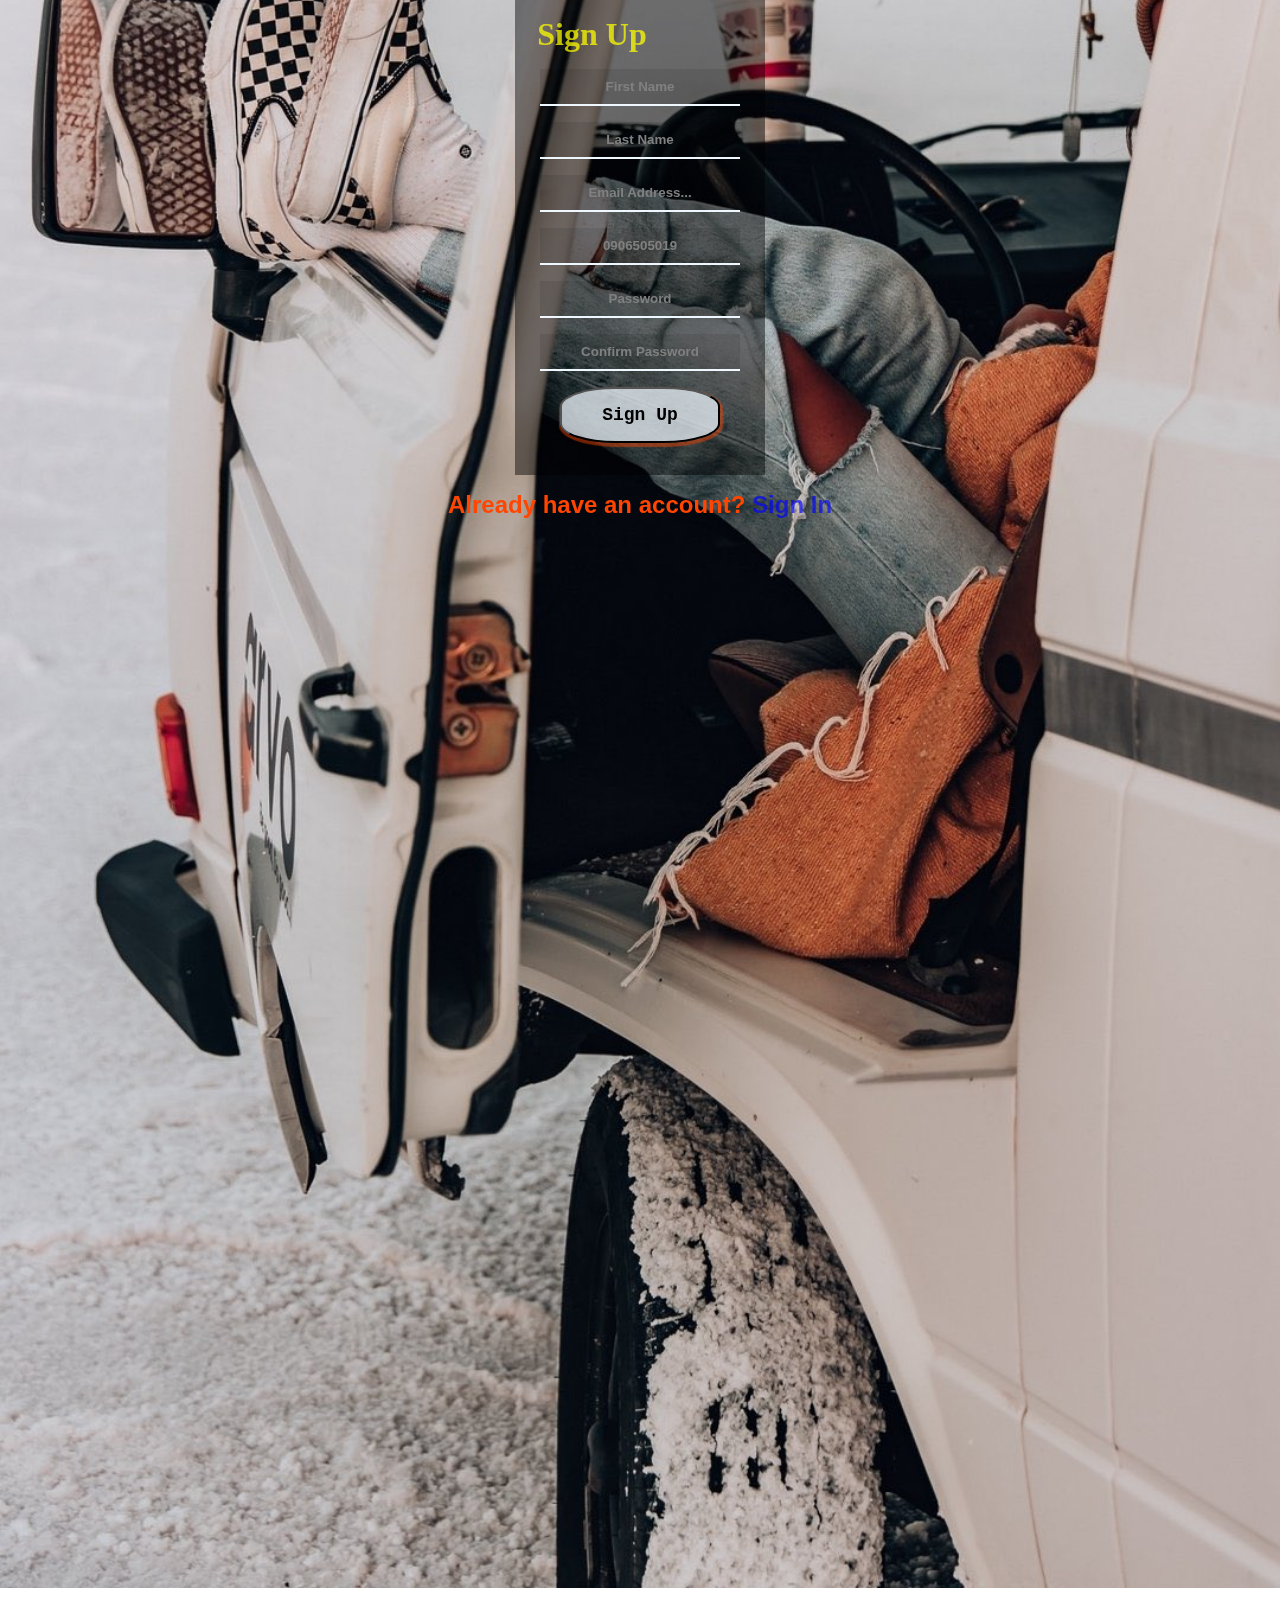
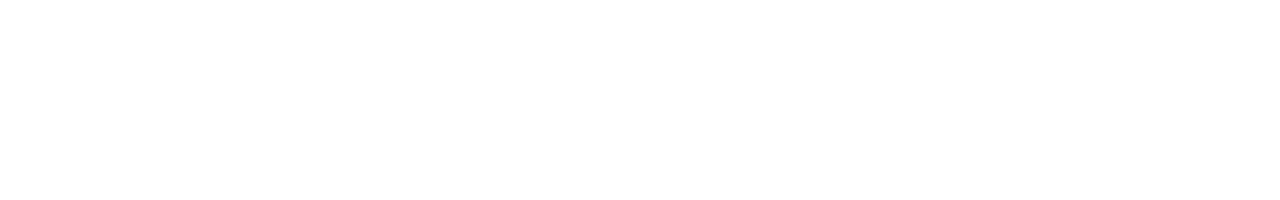
<file: index.html>
<!DOCTYPE html>
<html lang="en">
<head>
    <meta charset="UTF-8">
    <meta name="viewport" content="width=device-width, initial-scale=1.0">
    <title>Sot O. Aby Design</title>
    <link rel="stylesheet" href="style.css">
    <link rel="shortcut icon" href="favicon.png" type="image/x-icon">
</head>
<body>
    <section class="container">
        <nav class="sign-up">
            <h1 class="style">Sign Up</h1>
            <form method="get" class="form">
                <label for="first name"></label>
                <p><input type="text" name="first name" id="first name" placeholder="First Name" autocomplete="on" required autofocus></p>
                <label for="last name"></label>
                <p><input type="text" name="last name" id="last name" placeholder="Last Name" autocomplete="on" required></p>
                <label for="email"></label>
                <p><input type="email" name="email" id="email" placeholder="Email Address..." autocomplete="on" required></p>
                <label for="phone"></label>
                <p><input type="tel" name="phone" id="phone" placeholder="0906505019" pattern="[0-9]{3}[0-9]{3}[0-9]{4}" autocomplete="on" required></p>
                <label for="password"></label>
                <p><input type="password" name="password" id="password" placeholder="Password" autocomplete="on" required></p>
                <label for="confirm password"></label>
                <p><input type="password" name="password" id="confirm password" placeholder="Confirm Password" autocomplete="on" required></p>
                <button type="submit" formaction="welcome.html" class="button">Sign Up</button>
            </form>
        </nav>
        <p class="aside">Already have an account? <a href="confirm.html">Sign In</a></p>
    </section>
</body>
</html>
</file>
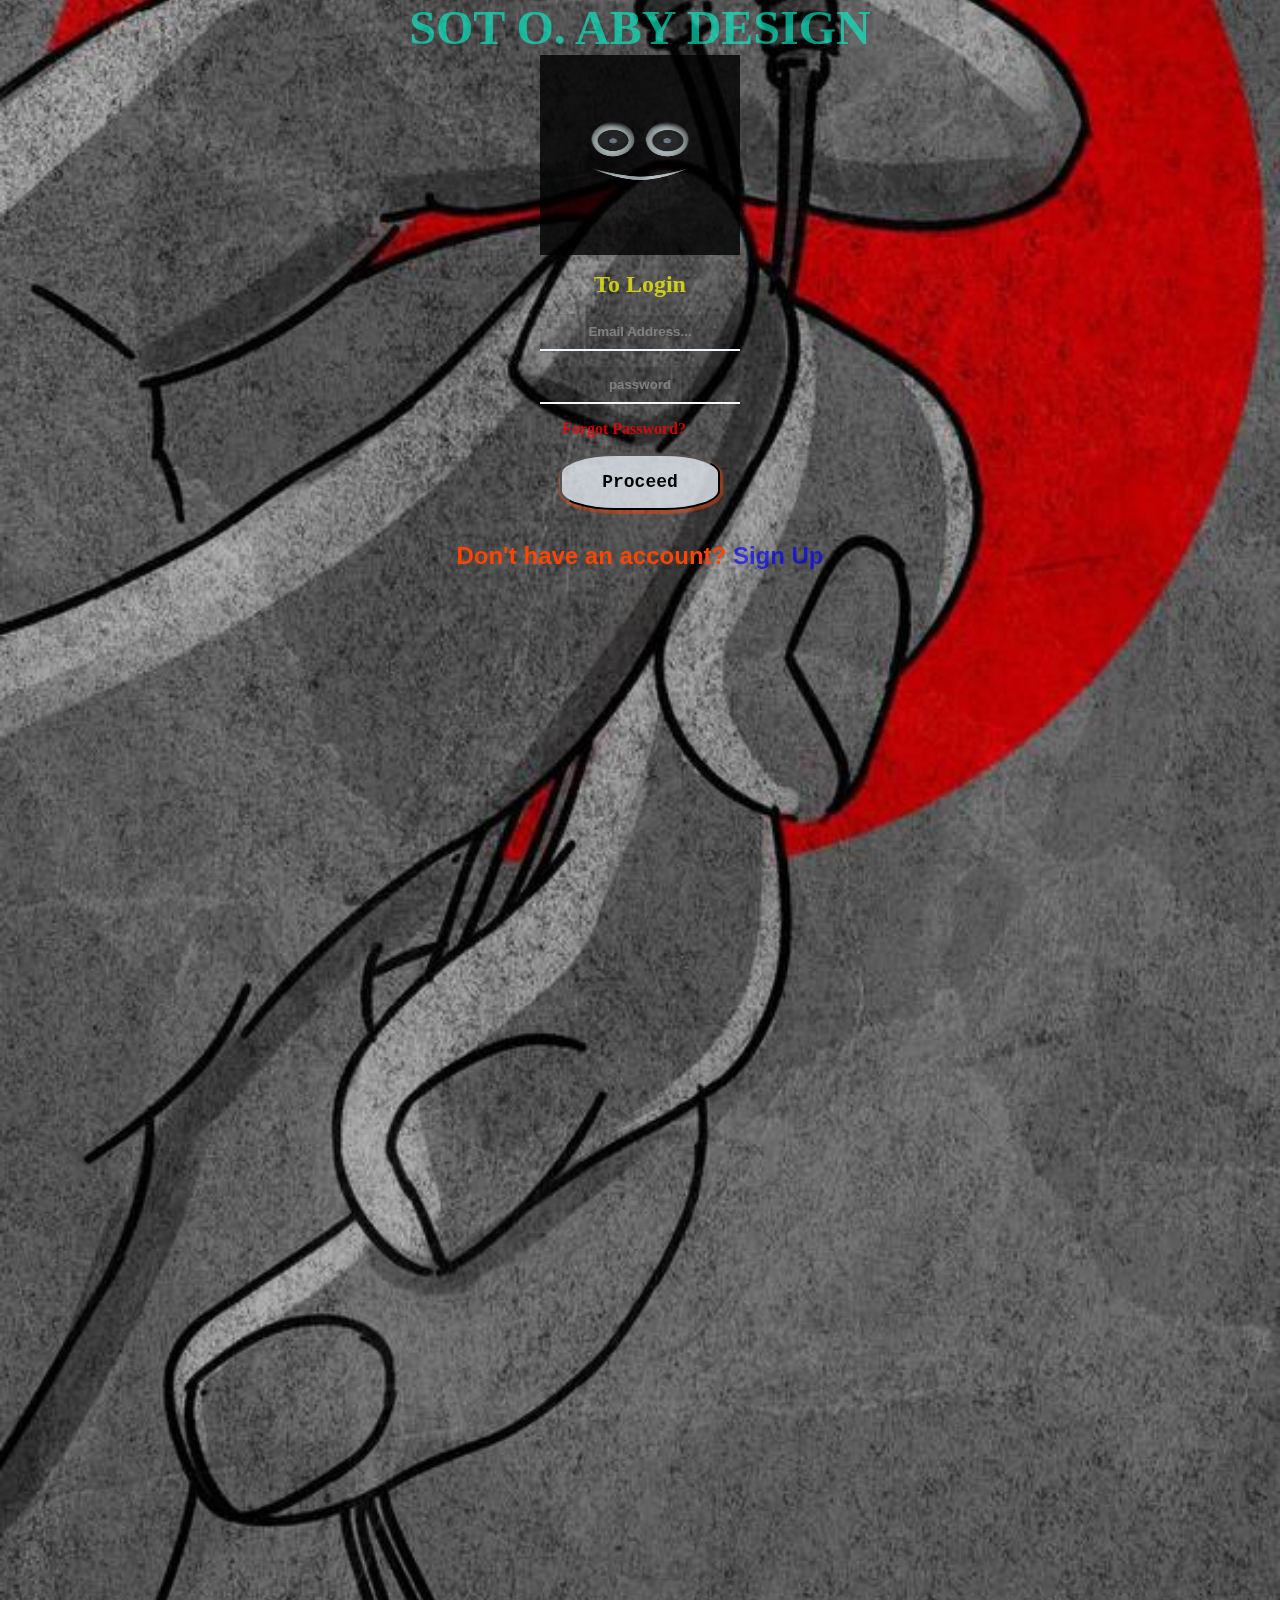
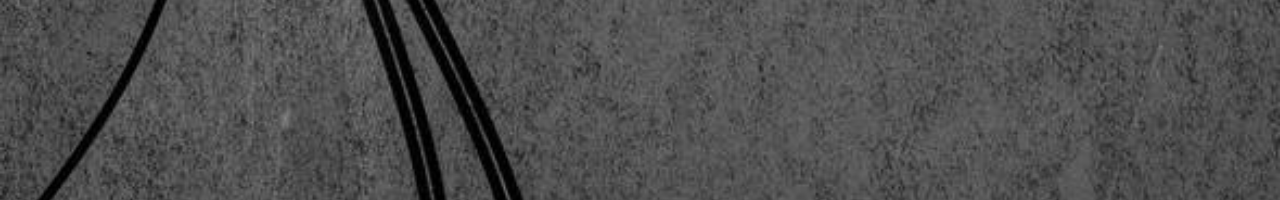
<file: confirm.html>
<!DOCTYPE html>
<html lang="en">
<head>
    <meta charset="UTF-8">
    <meta name="viewport" content="width=device-width, initial-scale=1.0">
    <title>Confirm your login</title>
    <link rel="stylesheet" href="style.css">
    <link rel="shortcut icon" href="favicon.png" type="image/x-icon">
</head>
<body class="body">
        <section class="container">
            <h1 class="color">SOT O. ABY DESIGN</h1>
            <div><img src="happy.jpg" height="200" width="200" alt="image of a happy face" title="Happy!" loading="lazy"></div>
            <p class="login">To Login</p>
            <form class="To_submit" method="get">
            <label for="email"></label>
            <p><input type="email" name="email" id="email" placeholder="Email Address..." autocomplete="on" required autofocus></p>
            <label for="password"></label>
            <p><input type="password" name="password" id="password" placeholder="password" autocomplete="on" required></p>
            <p class="forgot"><a href="">Forgot Password?</a></p>
            <button type="submit" formaction="style.html" class="button">Proceed</button>
            </form>
            <p class="aside">Don&apos;t have an account? <a href="index.html">Sign Up</a></p>
        </section>
    </div>
</body>
</html>
</file>
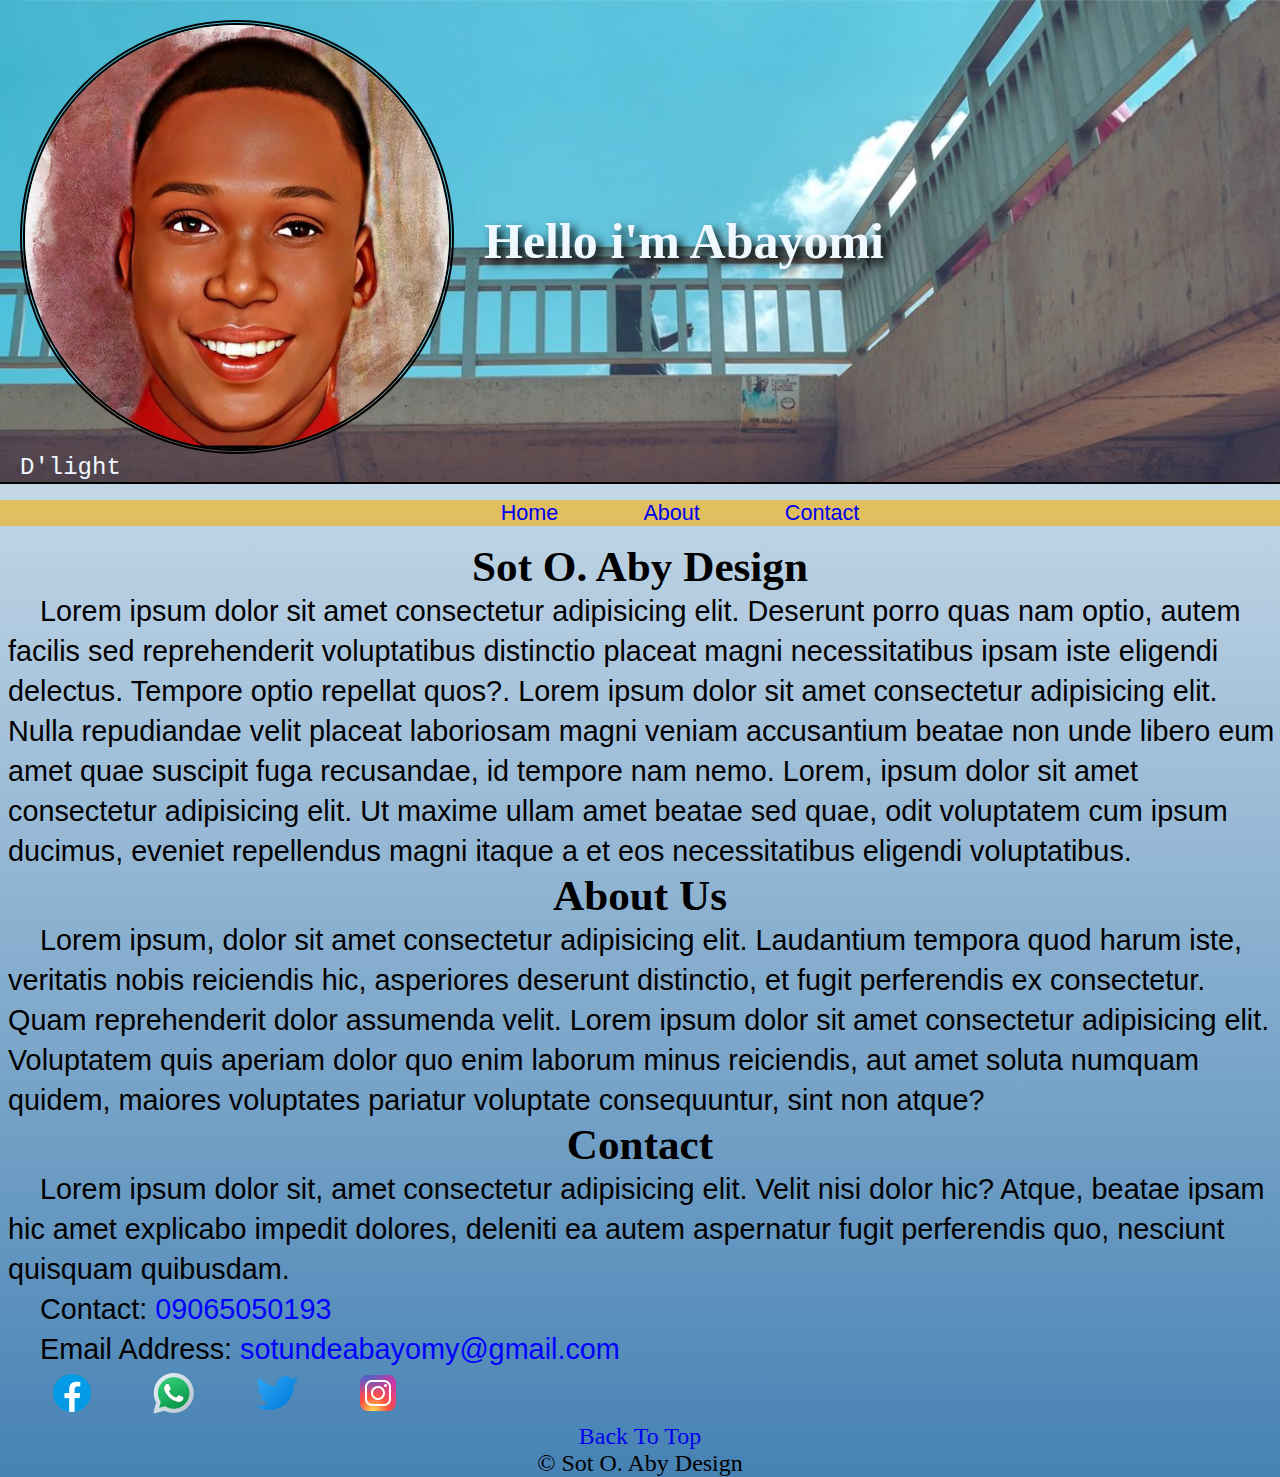
<file: style.html>
<!DOCTYPE html>
<html lang="en">
<head>
   <meta charset="UTF-8">
   <meta name="author" content="Sotunde Abayomi">
   <meta name="description" content="Hi, my name is Sotunde Abayomi">
   <meta name="viewpoint" content="width=device-width initial-scale=1.0">
   <title>MY DESIGN</title>
   <link rel="icon" href="favicon.png" type="image/x-icon">
   <link rel="stylesheet" href="main.css">
</head>
<body>
   <div class="container">
      <section class="hero">
        <figure class="pic-edit">
          <img src="mypic.jpg" width="200" height="200" alt="My pic on screen" title="My profile picture" loading="lazy">
          <figcaption class="offscreen">D&apos;light</figcaption>
        </figure>
       <h1 class="h1">
         <span class="nowrap">Hello</span>
         <span class="nowrap">i&apos;m Abayomi</span>
       </h1>
      </section>
   </div>

   <section class="main">
      <nav class="main-nav">
         <ul class="unorder">
            <li><a href="#home">Home</a></li>
            <li><a href="#about">About</a></li>
            <li><a href="#contact">Contact</a></li>
         </ul>
      </nav>
   </section>

   <section id="home">
      <h2 class="design">Sot O. Aby Design</h2>
   <p>Lorem ipsum dolor sit amet consectetur adipisicing elit. Deserunt porro quas nam optio, autem facilis sed reprehenderit voluptatibus distinctio placeat magni necessitatibus ipsam iste eligendi delectus. Tempore optio repellat quos?.
   Lorem ipsum dolor sit amet consectetur adipisicing elit. Nulla repudiandae velit placeat laboriosam magni veniam accusantium beatae non unde libero eum amet quae suscipit fuga recusandae, id tempore nam nemo.
   Lorem, ipsum dolor sit amet consectetur adipisicing elit. Ut maxime ullam amet beatae sed quae, odit voluptatem cum ipsum ducimus, eveniet repellendus magni itaque a et eos necessitatibus eligendi voluptatibus.</p>
   </section>

   <section id="about">
      <h2 class="design">About Us</h2>
      <p>Lorem ipsum, dolor sit amet consectetur adipisicing elit. Laudantium tempora quod harum iste, veritatis nobis reiciendis hic, asperiores deserunt distinctio, et fugit perferendis ex consectetur. Quam reprehenderit dolor assumenda velit. Lorem ipsum dolor sit amet consectetur adipisicing elit. Voluptatem quis aperiam dolor quo enim laborum minus reiciendis, aut amet soluta numquam quidem, maiores voluptates pariatur voluptate consequuntur, sint non atque?
      </p>
   </section>

   <section id="contact">
      <h2 class="design">Contact</h2>
      <p>Lorem ipsum dolor sit, amet consectetur adipisicing elit. Velit nisi dolor hic? Atque, beatae ipsam hic amet explicabo impedit dolores, deleniti ea autem aspernatur fugit perferendis quo, nesciunt quisquam quibusdam.</p>
      <p>Contact: <a href="tel+2349065050193">09065050193</a></p>
      <p>Email Address: <a href="mailto:sotundeabayomy@gmail.com">sotundeabayomy@gmail.com</a></p>
   </section>

   <footer>
      <div class="image"><img src="icons8-facebook-48.png" alt="facebook"></div>
      <div class="image"><img src="icons8-whatsapp-48.png" alt="whatsapp"></div>
      <div class="image"><img src="icons8-twitter-48.png" alt="twitter"></div>
      <div class="image"><img src="icons8-instagram-48.png" alt="instagram"></div>
      <div class="to_top"><a href="#">Back To Top</a></div>
      <div class="copy">&copy; Sot O. Aby Design</div>
   </footer>
</body>
</html>
</file>
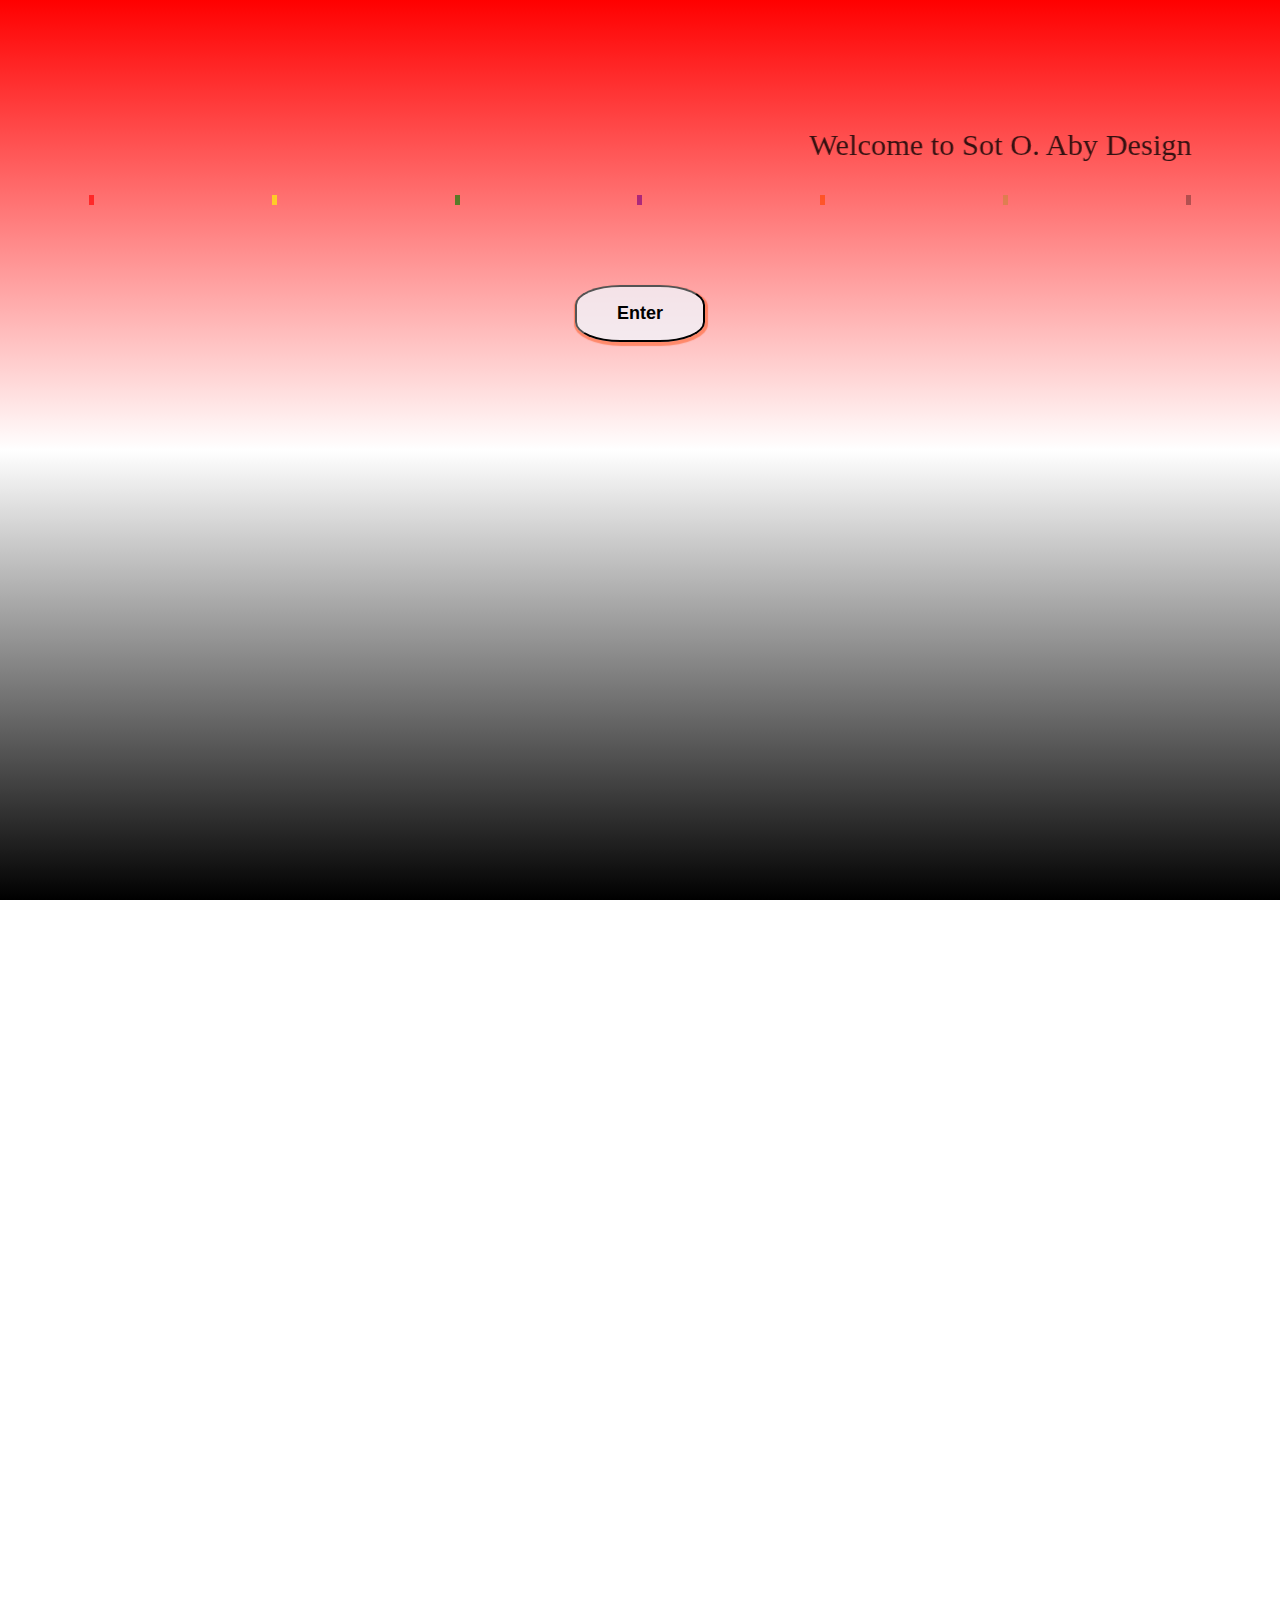
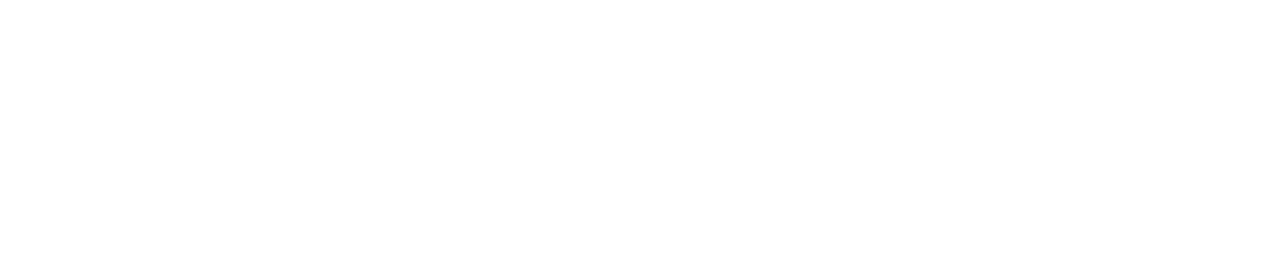
<file: welcome.html>
<!DOCTYPE html>
<html lang="en">
<head>
    <meta charset="UTF-8">
    <meta name="viewport" content="width=device-width, initial-scale=1.0">
    <title>Welcome to Sot O. Aby Design</title>
    <link rel="stylesheet" href="style.css">
    <link rel="shortcut icon" href="favicon.png" type="image/x-icon">
</head>
<body class="body_class">
    <div class="welcome">
        <marquee behavior="alternate" scrollamount="7">Welcome to Sot O. Aby Design</marquee>
    </div>
    <div class="animatedLines">
        <div class="Lines"></div>
        <div class="Lines"></div>
        <div class="Lines"></div>
        <div class="Lines"></div>
        <div class="Lines"></div>
        <div class="Lines"></div>
        <div class="Lines"></div>
    </div>
        <form method="get" class="enter">
            <button type="submit" class="button_new" formaction="style.html">Enter</button>
        </form>
</body>
</html>
</file>
<file: style.css>
/* STYLE HTML */
/* start reset */
* {
    padding: 0;
    margin: 0;
    box-sizing: border-box;
}
/* end reset */
body {
    font-size: 1.5rem;
    font-family: monospace;
    min-height: 200vh;
    background-image: url('style.jpg');
    background-size: cover;
    background-repeat: no-repeat;
    background-position: center;
    background-attachment: fixed;
}

.container {
    text-align: center;
    width: 100%;
    height: auto;
    position: fixed;
}

.sign-up {
    width: 250px;
    height: auto;
    padding: 1rem;
    margin-top: 70px;
    margin-left: 90px;
    margin: 0 auto;
    background-color: hsla(0, 0%, 0%, 0.459);
    
}

.style {
    font-size: 2rem;
    font-family: 'Times New Roman', Times, serif;
    padding: 0rem 6rem 0rem 0rem;
    color: hsla(60, 100%, 50%, 0.733);
    white-space: nowrap;
}

.form {
    margin: 0;
    padding: auto;
}

p {
   padding: auto;
   margin-top: 1rem; 
}

input {
    width: 200px;
    text-align: center;
    font-weight: 800;
    padding: 10px 0;
    background-color: hsla(0, 0%, 0%, 0.096);
    color: white;
    border-color: aliceblue;
    border-top: 2px;
    border-right: 0;
    border-left: 0;
    transition: border 5s;
    outline: none;
}

:placeholder-shown:hover {
    background-color: hsla(208, 100%, 97%, 0.692);
}

::-webkit-input-placeholder {
    color: grey;
}

.button {
    margin: 1rem 0 1rem 0;
    padding: 1rem 2.5rem;
    background-origin: padding-box;
    border-radius: 35%;
    box-shadow: 1px 2px 1px 2px hsla(16, 100%, 50%, 0.452);
    background-color: hsla(208, 100%, 97%, 0.74);
    font-weight: 800;
    font-size: large;
    font-family: 'Courier New', Courier, monospace;
}

.button:hover {
    background-color: hsla(180, 100%, 50%, 0.548);
}

.aside {
    font-family: Arial, Helvetica, sans-serif;
    font-weight: 700;
    color: orangered;
}

.aside a {
    text-decoration: none;
    color: hsla(240, 100%, 50%, 0.664);
    cursor: pointer;
}

.aside a:visited {
    color: hsla(0, 100%, 50%, 0.466);
}

.aside a:hover {
    color:hsla(60, 100%, 50%, 0.507)
}

.aside a:active {
    color: hsla(60, 100%, 50%, 0.534);
}

 /* CONFIRM HTML*/
/* start reset */
* {
    padding: 0;
    margin: 0;
    box-sizing: border-box;
}

img {
    display: block;
}
/* end reset */
.body {
    font-size: 1.5rem;
    font-family: Georgia, 'Times New Roman', Times, serif;
    min-height: 200vh;
    background-image: url('music.jpg');
    background-repeat: no-repeat;
    background-size: cover;
    background-position: center;
    background-clip: border-box;
    background-attachment: fixed;
}

.color {
    color: rgba(0, 255, 213, 0.603);
}

div {
    display: flex;
    justify-content: center;
    margin: auto;
    opacity: 0.8;
}

.login {
    color: hsla(60, 100%, 50%, 0.719);
    font-weight: 800;
    font-family: Cambria, Cochin, Georgia, Times, 'Times New Roman', serif;
}

.forgot {
    font-size: 1rem;
    margin-right: 2rem;
    font-weight: 600;
}

.forgot a {
    color: hsla(240, 100%, 50%, 0.795);
    text-decoration: none;
    cursor: pointer;
}

.forgot a:visited {
    color: hsla(0, 100%, 50%, 0.63);
}

.forgot a:hover {
    color: hsla(60, 100%, 50%, 0.473);
}

.forgot a:active {
    color: aliceblue;
}

/*  WELCOME HTML */
/* start reset */
* {
    padding: 0;
    margin: 0;
    box-sizing: border-box;
}

.body_class {
    font-size: 1.9rem;
    font-family: fantasy;
    background-image: linear-gradient(to top, black, white, red);
}

.welcome {
    margin-top: 4rem;
    margin-left: 2rem;
    margin-right: 2rem;
    text-align: center;  
    padding-top: 4rem;
}

.welcome > marquee {
    text-shadow: 1px 2px 1px 2px aliceblue;
}

.animatedLines {
    display: flex;
    justify-content: center;
    padding-top: 2rem;
}

.animatedLines .Lines:nth-child(1) {
    animation-delay: .1s;
    background-color: red;
}

.animatedLines .Lines:nth-child(2) {
    animation-delay: .2s;
    background-color: yellow;
}

.animatedLines .Lines:nth-child(3) {
    animation-delay: .3s;
    background-color: green;
}

.animatedLines .Lines:nth-child(4) {
    animation-delay: .4s;
    background-color: purple;
}

.animatedLines .Lines:nth-child(5) {
    animation-delay: .3s;
    background-color: orangered;
}

.animatedLines .Lines:nth-child(6) {
    animation-delay: .2s;
    background-color: peru;
}

.animatedLines .Lines:nth-child(7) {
    animation-delay: .1s;
    background-color: hsla(0, 0%, 0%, 0.459);
}

.animatedLines .Lines {
    list-style: none;
    width: 5px;
    height: 10px;
    animation: animatedBars .5s infinite alternate;
}

@keyframes animatedBars {
    0% {
        transform: scaleY(1);
    }

    25% {
        transform: scaleY(1);
    }

    50% {
        transform: scaleY(1);
    }

    100% {
        transform: scaleY(6);
    }
}

.button_new {
    margin: 1rem 0 1rem 0;
    padding: 1rem 2.5rem;
    background-origin: padding-box;
    border-radius: 35%;
    box-shadow: 1px 2px 1px 2px hsla(16, 100%, 50%, 0.452);
    background-color: hsla(208, 100%, 97%, 0.74);
    font-weight: 800;
    font-size: large; 

    display: flex;
    justify-content: center;
    margin: auto;
    margin-top: 5rem;
}

.button_new:hover {
    background-color: hsla(54, 94%, 49%, 0.74);
}
</file>
<file: main.css>
/* begin reset */
* {
    padding: 0;
    margin: 0;
    box-sizing: border-box; 
}

img {
    display: block;
}
/* end reset */

/* utility classes */
.nowrap {
    white-space: nowrap;
}
.offscreen {
    position: absolute;
    /* left: -10000; */
}
/* end utility */
body {
    font-size: 1.5rem;
    font-family: 'Times New Roman', Times, serif;
    min-height: 100vh;
    background-image: linear-gradient(to top, steelblue,white);
}

.container {
    background-color: antiquewhite;
    background-image: url("world.jpg");
    background-repeat: no-repeat;
    text-emphasis-position: top;
    background-size: cover;
}

.hero {
    border-bottom: 2px solid black;
    padding: 20px;
    display: flex;
    justify-content: flex-start;
    align-items: center;
    gap: 30px;
}

.h1 {
    font-size: 50px;
    color: aliceblue;
    text-shadow: 5px 5px 10px black;
}

.pic-edit {
    width: 35%;
    margin-bottom: 0.5rem;
    color: aliceblue;
    font-family: 'Courier New', Courier, monospace;
}

.pic-edit img {
    width: 100%;
    height: auto;
    min-width: 100px;
    border: 5px double black;
    border-radius: 50%;
}
/* section 2 */
.main {
    font-size: large;
    font-family: 'Lucida Sans', 'Lucida Sans Regular', 'Lucida Grande', 'Lucida Sans Unicode', Geneva, Verdana, sans-serif;
    background-color: rgba(245, 177, 7, 0.603);
}

.main-nav {
    padding: 2 0 rem;
    margin: 0px;
    text-align: center;
}

.unorder {
    list-style-type: none;
    margin: 1rem auto;
    padding: 0%;
}

.unorder li {
    display: inline-block;
    font-size: larger;
    padding-left: 5rem;
}

.unorder li a {
    text-decoration: none;
    cursor: pointer;
}

.unorder li a:visited {
    color: red;
}

.unorder li a:hover {
    color: teal;
    text-decoration: underline;
}

.unorder li a:active {
    color: aliceblue;
    text-decoration: underline;
}

#home {
  font-size: 1.8rem;
  font-family: Arial, Helvetica, sans-serif;  
}

.design {
    text-align: center;
    font-family: 'Times New Roman', Times, serif;
}

p {
    margin-left: 0.5rem;
    text-indent: 2rem;
    line-height: 2.5rem;
}

#about {
    font-size: 1.8rem;
    font-family: Arial, Helvetica, sans-serif;
}

#contact {
    font-size: 1.8rem;
    font-family: Arial, Helvetica, sans-serif;
}

p > a {
    text-decoration: none;
    color: blue;
}

p > a:visited {
    color: red;
}

p > a:hover {
    color: yellow;
    text-decoration: underline;
}

p > a:active {
    color: yellowgreen;
    text-decoration: underline;
}


footer {
    padding: auto;
}

.image {
    display: inline-block;
    margin-right: auto;
    padding-left: 3rem;
}

.image img:hover {
    background-color: aliceblue;
}

.to_top a {
    text-decoration: none;
    text-align: center;
}

.to_top a:visited {
    color: red;
}

.to_top a:hover {
    color: yellow;
    text-decoration: underline;
}

.to_top a:active {
    color: yellowgreen;
    text-decoration: underline;
}

div {
    text-align: center;
}
</file>
